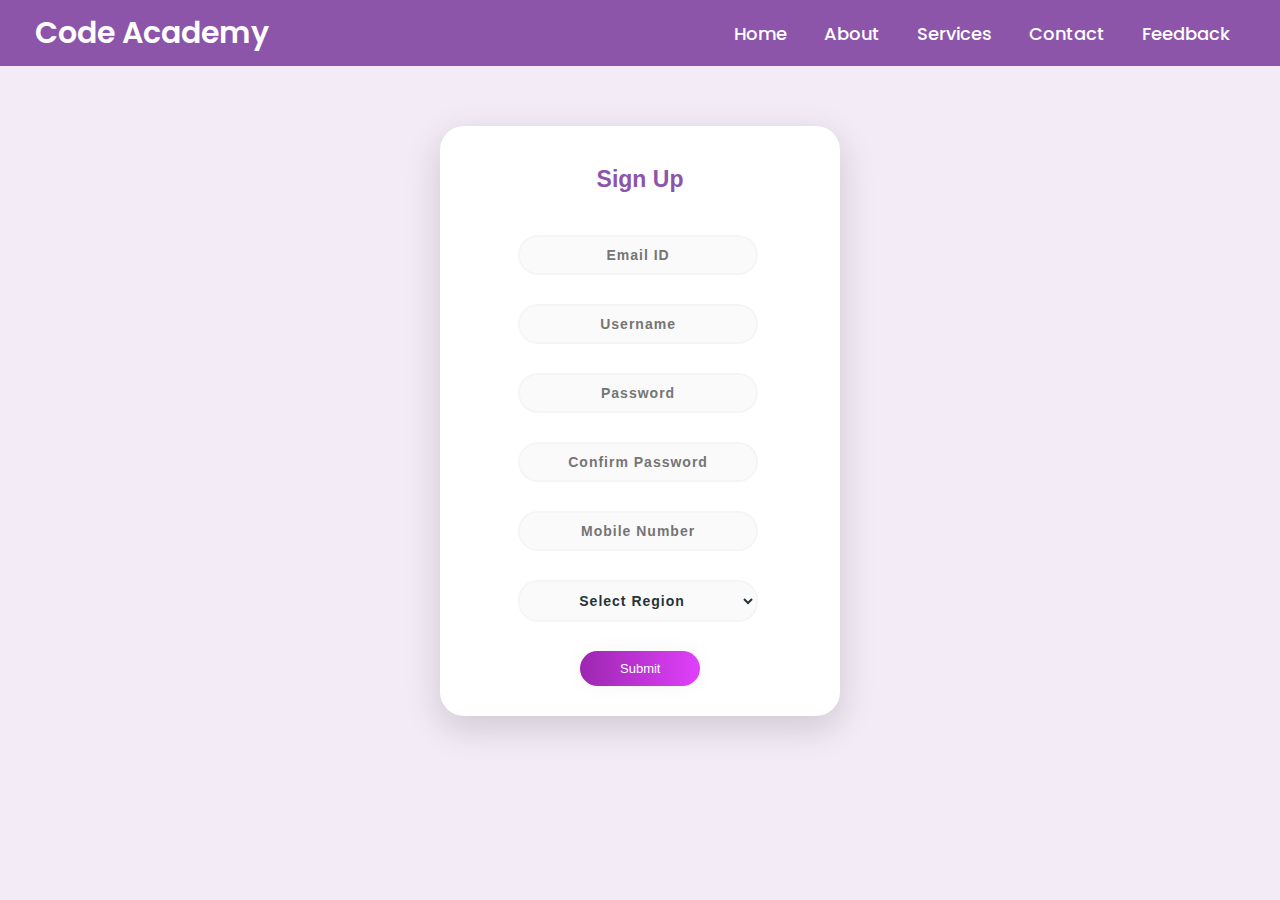
<file: register.html>
<!DOCTYPE html>
<html lang="en">
<head>
    <meta charset="UTF-8">
    <meta name="viewport" content="width=device-width, initial-scale=1.0">
    <title>Sign Up</title>
    <link rel="stylesheet" href="style_register.css">
</head>
<body>
    <nav>
        <div class="menu">
          <div class="logo">
            <a href="index.html">Code Academy</a>
          </div>
          <ul>
            <li><a href="index.html">Home</a></li>
            <li><a href="about.html">About</a></li>
            <li><a href="#">Services</a></li>
            <li><a href="contact.html">Contact</a></li>
            <li><a href="#">Feedback</a></li>
          </ul>
        </div>
      </nav>
    <div class="main">
        <p class="sign" align="center">Sign Up</p>
        <form class="form2" name="myForm" onsubmit="return validate()" action="php_register.php" method="post">
            <table>
                <tr>
                    <td><input class="box" type="text" name = "email" placeholder=" Email ID "></td>
                </tr>
                <tr>
                    <td><input class="box" type="text" name = "uname" placeholder=" Username "></td>
                </tr>
                <tr>
                    <td><input class="box" type="password" name="pass" placeholder=" Password "></td>
                </tr>
                <tr>
                    <td><input class="box" type="password" name="cpass" placeholder=" Confirm Password "></td>
                </tr>
                <tr>
                    <td><input class="box" type="text" name = "mobno" placeholder=" Mobile Number "></td>
                </tr>
                <tr>
                    <td>
                        <select class="box" name="region">
                            <option>Select Region</option>
                            <option>India</option>
                            <option>Tokyo</option>
                            <option>England</option>
                            <option>Brazil</option>
                            <option>Other</option>
                        </select>
                    </td>
                </tr>
                
            </table>
            <div class="submit">
                <input type="submit">
            </div>
        </form>
    </div>
    <script>
        function validate()
        {
            var email = document.myForm.email.value;
            var uname = document.myForm.uname.value;
            var pass = document.myForm.pass.value;
            var cpass = document.myForm.cpass.value;
            var mobno = document.myForm.mobno.value;

            if ( email == null || email == "")
            {
                alert("Email ID is Mandatory !");
                return false;
            }

            if ( uname == null || uname == "")
            {
                alert("Username should not be empty !");
                return false;
            }

            if ( pass == null || pass == "")
            {
                alert("Password Should not be Empty !");
                return false;
            }

            if ( pass.length < 6)
            {
                
                alert("Add more letters to password !");
                
                return false;
                
            }

            if ( cpass != pass )
            {
                alert("This should match the previous password !");
                return false;
            }

            if ( mobno == null || mobno == "")
            {
                alert("Mobile No Should not be Empty !");
                return false;
            }

            if (isNaN(mobno))
            {
                alert("Mobile No must be Numeric !");
                return false;
            }

            if ( mobno.length < 10)
            {
                alert("Invalid Mobile No");
                return false;
            }

            else
            {
                alert("Registration Successfull !");
                return true;
            }
        }
    </script>
</body>
</html>
</file>
<file: style_register.css>
@import url('https://fonts.googleapis.com/css2?family=Poppins:wght@200;300;400;500;600;700&display=swap');
*{
  margin: 0;
  padding: 0;
  box-sizing: border-box;
  font-family: 'Poppins',sans-serif;
}

body {
  background-color: #F3EBF6;
  font-family: 'Ubuntu', sans-serif;
}

.main {
  background-color: #FFFFFF;
  width: 400px;
  height: 590px;
  margin : auto;
  margin-top: 60px;
  border-radius: 1.5em;
  box-shadow: 0px 11px 35px 2px rgba(0, 0, 0, 0.14);
}

.sign {
  padding-top: 40px;
  color: #8C55AA;
  font-family: 'Ubuntu', sans-serif;
  font-weight: bold;
  font-size: 23px;
}

.box {
width: 76%;
color: rgb(38, 50, 56);
font-weight: 700;
font-size: 14px;
letter-spacing: 1px;
background: rgba(136, 126, 126, 0.04);
padding: 10px 20px;
border: none;
border-radius: 20px;
outline: none;
box-sizing: border-box;
border: 2px solid rgba(0, 0, 0, 0.02);
margin-bottom: 50px;
margin-left: 76px;
text-align: center;
margin-bottom: 27px;
font-family: 'Ubuntu', sans-serif;
}

form.form2 {
  padding-top: 40px;
}

.box:focus {
  border: 2px solid rgba(0, 0, 0, 0.18) !important;
  
}

/* .pass {
      width: 76%;
color: rgb(38, 50, 56);
font-weight: 700;
font-size: 14px;
letter-spacing: 1px;
background: rgba(136, 126, 126, 0.04);
padding: 10px 20px;
border: none;
border-radius: 20px;
outline: none;
box-sizing: border-box;
border: 2px solid rgba(0, 0, 0, 0.02);
margin-bottom: 50px;
margin-left: 46px;
text-align: center;
margin-bottom: 27px;
font-family: 'Ubuntu', sans-serif;
} */


.un:focus, .pass:focus {
  border: 2px solid rgba(0, 0, 0, 0.18) !important;
  
}

input[type=submit]
{
    cursor: pointer;
  border-radius: 5em;
  color: #fff;
  background: linear-gradient(to right, #9C27B0, #E040FB);
  border: 0;
  padding-left: 40px;
  padding-right: 40px;
  padding-bottom: 10px;
  padding-top: 10px;
  font-family: 'Ubuntu', sans-serif;
  margin-left: 35%;
  font-size: 13px;
  box-shadow: 0 0 20px 1px rgba(0, 0, 0, 0.04);
}

.forgot {
  text-shadow: 0px 0px 3px rgba(117, 117, 117, 0.12);
  color: #E1BEE7;
  padding-top: 25px;
}

a{
    color: #E1BEE7;
}

@media (max-width: 600px) 
{
  .main {
      border-radius: 0px;

      }    }


      nav{
        /* position: fixed; */
        background: #8C55AA;
        width: 100%;
        padding: 10px 0;
        /* z-index: 12; */
      }
      nav .menu{
        max-width: 1250px;
        margin: auto;
        display: flex;
        align-items: center;
        justify-content: space-between;
        padding: 0 20px;
      }
      .menu .logo a{
        text-decoration: none;
        color: #fff;
        font-size: 30px;
        font-weight: 600;
      }
      .menu ul{
        display: inline-flex;
      }
      .menu ul li{
        list-style: none;
        margin-left: 7px;
      }
      .menu ul li:first-child{
        margin-left: 0px;
      }
      .menu ul li a{
        text-decoration: none;
        color: #fff;
        font-size: 18px;
        font-weight: 500;
        padding: 8px 15px;
        border-radius: 5px;
        transition: all 0.3s ease;
      }
      .menu ul li a:hover{
        background: #fff;
        color: black;
      }
</file>
